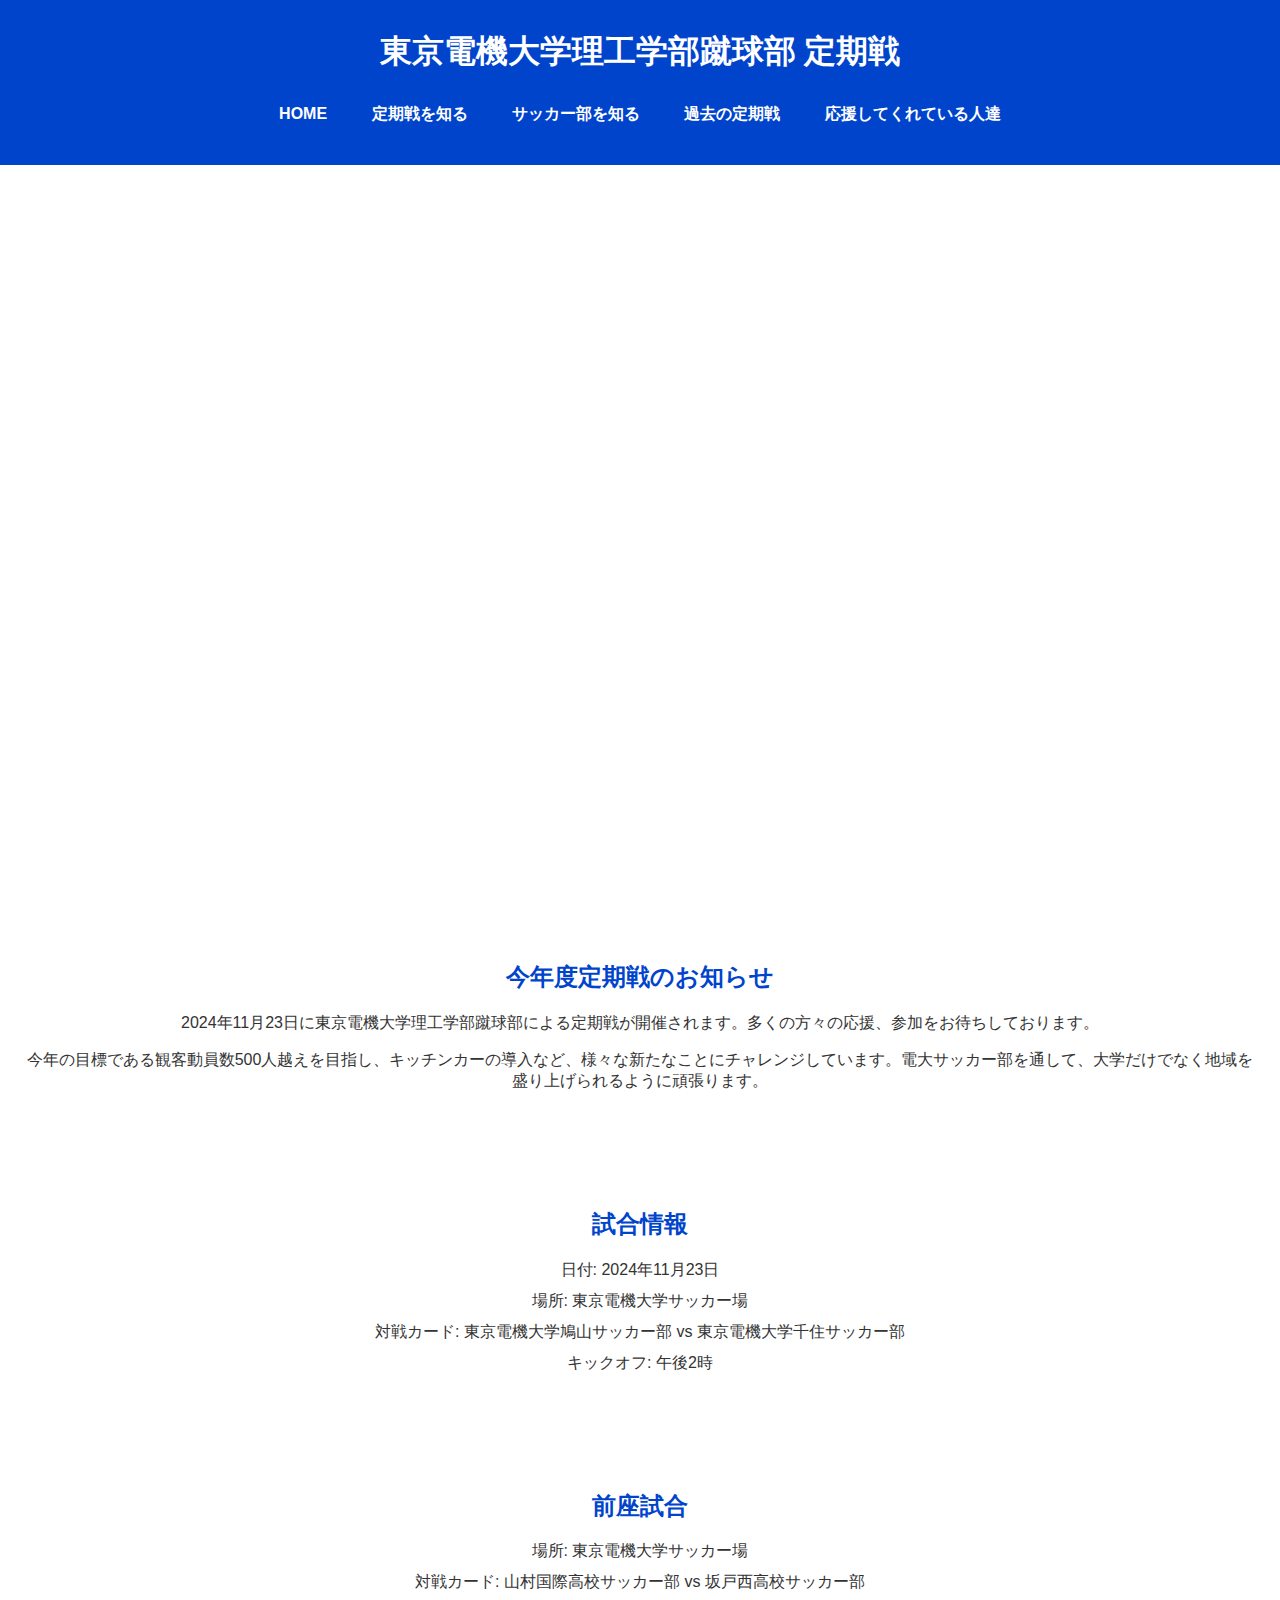
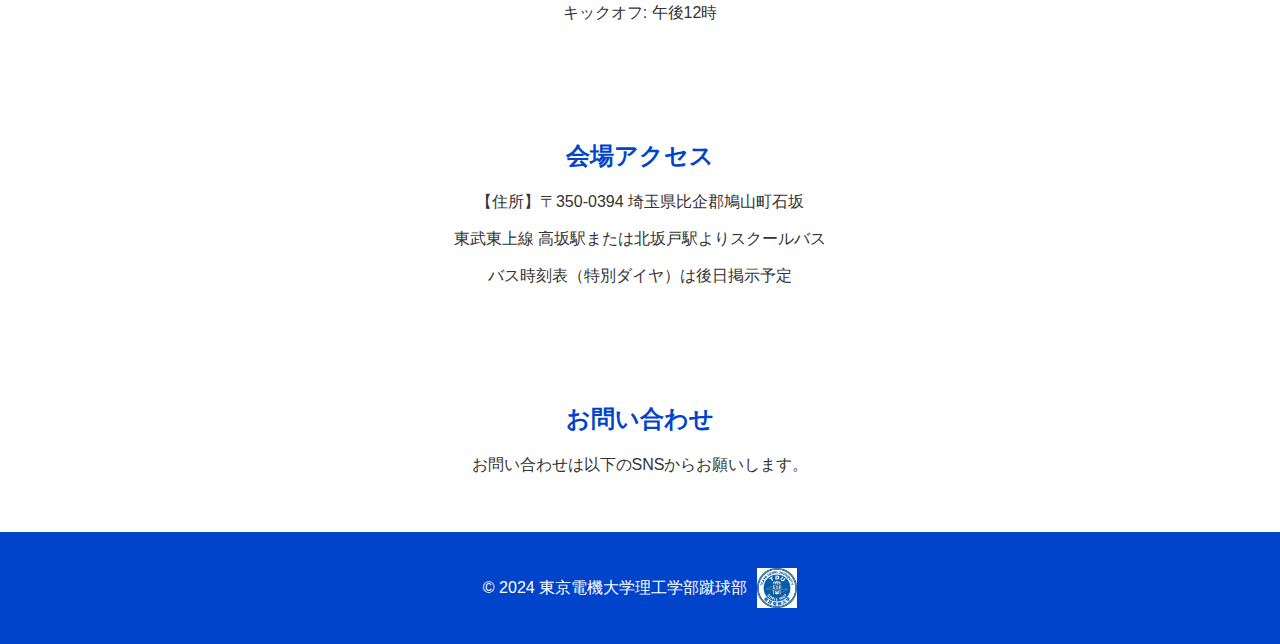
<file: index.html>
<!DOCTYPE html>
<html lang="ja">
<head>
    <!-- Google tag (gtag.js) -->
    <script async src="https://www.googletagmanager.com/gtag/js?id=G-T1VVJ628KN"></script>
    <script>
        window.dataLayer = window.dataLayer || [];
        function gtag(){dataLayer.push(arguments);}
        gtag('js', new Date());
        
        gtag('config', 'G-T1VVJ628KN');
    </script>
    
    <!-- Google Tag Manager -->
    <script>
        (function(w,d,s,l,i)
         {
             w[l]=w[l]||[];
             w[l].push({'gtm.start':new Date().getTime(),event:'gtm.js'});
             var f=d.getElementsByTagName(s)[0],j=d.createElement(s),dl=l!='dataLayer'?'&l='+l:'';
             j.async=true;
             j.src='https://www.googletagmanager.com/gtm.js?id='+i+dl;f.parentNode.insertBefore(j,f);
         }
        )(window,document,'script','dataLayer','GTM-W6V7LHB3');
    </script>
    <!-- End Google Tag Manager -->
    
    <meta charset="UTF-8">
    <meta name="viewport" content="width=device-width, initial-scale=1.0">
    <meta name="description" content="東京電機大学理工学部蹴球部定期戦の公式ホームページです。定期戦の情報やチームの紹介を掲載しています。">
    <meta name="keywords" content="東京電機大学, 理工学部, 蹴球部, 定期戦, ホームページ,　サッカー">
    <meta name="google-site-verification" content="q2jf1jD4cKJiaE-rbwuIXEd34B9_KiVD8Ll4ANy0tIY">
    <title>東京電機大学理工学部蹴球部 定期戦</title>
    <link rel="stylesheet" href="style.css">
</head>
<body>
    <!-- Google Tag Manager (noscript) -->
    <noscript>
        <iframe src="https://www.googletagmanager.com/ns.html?id=GTM-W6V7LHB3" height="0" width="0" style="display:none;visibility:hidden"></iframe>
    </noscript>
    <!-- End Google Tag Manager (noscript) -->

    <header>
        <div class="header-content">
            <h1>東京電機大学理工学部蹴球部 定期戦</h1>
        </div>
        <nav>
            <ul>
                <li><a href="https://tdu-soccer.github.io/tdu-soccer-web.github.io/">HOME</a></li>
                <li><a href="teikisen.html">定期戦を知る</a></li>
                <li><a href="soccer.html">サッカー部を知る</a></li>
                <li><a href="past.html">過去の定期戦</a></li>
                <li><a href="suport.html">応援してくれている人達</a></li>
            </ul>
        </nav>
    </header>

    <main>
        <div class="video-container">
            <iframe src="https://www.youtube.com/embed/xDZBx2HGlGc?si=bP9qb0Ne0caQpUBg&autoplay=1&mute=1&rel=0" title="YouTube video player" frameborder="0" allow="accelerometer; autoplay; clipboard-write; encrypted-media; gyroscope; picture-in-picture; web-share" referrerpolicy="strict-origin-when-cross-origin" allowfullscreen></iframe>
        </div>

        <section>
            <h2>今年度定期戦のお知らせ</h2>
            <p>2024年11月23日に東京電機大学理工学部蹴球部による定期戦が開催されます。多くの方々の応援、参加をお待ちしております。</p>
            <p>今年の目標である観客動員数500人越えを目指し、キッチンカーの導入など、様々な新たなことにチャレンジしています。電大サッカー部を通して、大学だけでなく地域を盛り上げられるように頑張ります。</p>
        </section>

        <section>
            <h2>試合情報</h2>
            <ul>
                <li>日付: 2024年11月23日</li>
                <li>場所: 東京電機大学サッカー場</li>
                <li>対戦カード: 東京電機大学鳩山サッカー部 vs 東京電機大学千住サッカー部</li>
                <li>キックオフ: 午後2時</li>
            </ul>
        </section>

        <section>
            <h2>前座試合</h2>
            <ul>
                <li>場所: 東京電機大学サッカー場</li>
                <li>対戦カード: 山村国際高校サッカー部 vs 坂戸西高校サッカー部</li>
                <li>キックオフ: 午後12時</li>
            </ul>
        </section>

        <section>
            <h2>会場アクセス</h2>
            <p>【住所】〒350-0394 埼玉県比企郡鳩山町石坂</p>
            <p>東武東上線 高坂駅または北坂戸駅よりスクールバス</p>
            <p>バス時刻表（特別ダイヤ）は後日掲示予定</p>
        </section>

        <section>
            <h2>お問い合わせ</h2>
            <p>お問い合わせは以下のSNSからお願いします。</p>
        </section>
    </main>

    <footer>
        <p>&copy; 2024 東京電機大学理工学部蹴球部 <img src="image/eemblem.png" alt="チームエンブレム" class="emblem"></p>
    </footer>
</body>
</html>
</file>
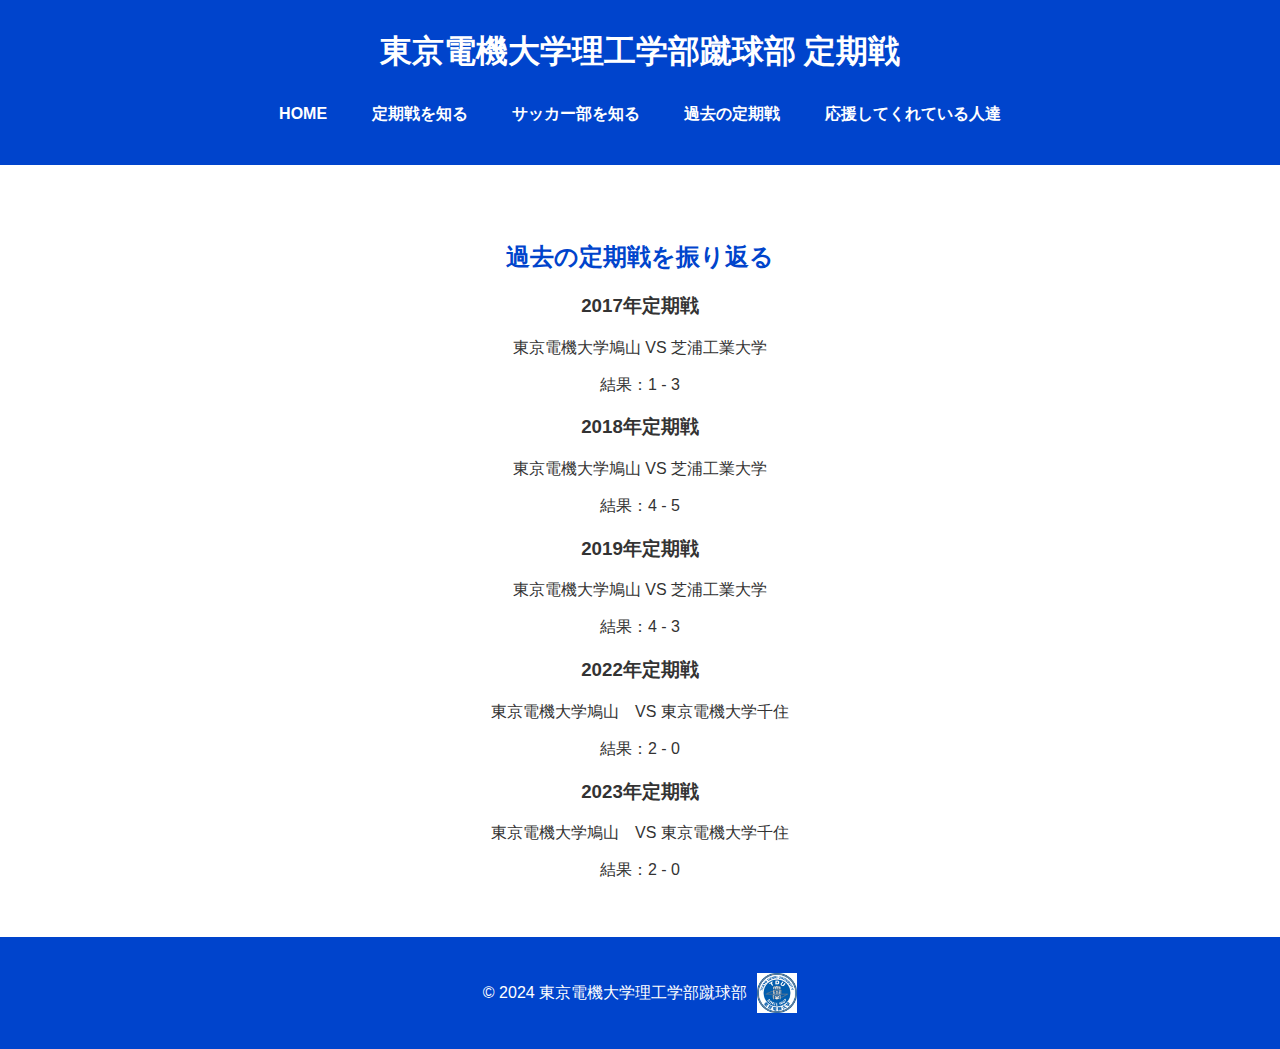
<file: past.html>
<!DOCTYPE html>
<html lang="ja">
<head>
    <!-- Google tag (gtag.js) -->
    <script async src="https://www.googletagmanager.com/gtag/js?id=G-T1VVJ628KN"></script>
    <script>
      window.dataLayer = window.dataLayer || [];
      function gtag(){dataLayer.push(arguments);}
      gtag('js', new Date());

      gtag('config', 'G-T1VVJ628KN');
    </script>

    <!-- Google Tag Manager -->
    <script>
        (function(w,d,s,l,i)
         {
             w[l]=w[l]||[];
             w[l].push({'gtm.start':new Date().getTime(),event:'gtm.js'});
             var f=d.getElementsByTagName(s)[0],j=d.createElement(s),dl=l!='dataLayer'?'&l='+l:'';
             j.async=true;j.src='https://www.googletagmanager.com/gtm.js?id='+i+dl;f.parentNode.insertBefore(j,f);
         }
        )(window,document,'script','dataLayer','GTM-W6V7LHB3');</script>
    <!-- End Google Tag Manager -->
    <meta charset="UTF-8">
    <meta name="viewport" content="width=device-width, initial-scale=1.0">
    <meta name="google-site-verification" content="q2jf1jD4cKJiaE-rbwuIXEd34B9_KiVD8Ll4ANy0tIY" />
    <title>東京電機大学理工学部蹴球部 定期戦</title>
    <link rel="stylesheet" href="style.css">
</head>
<body>
<!-- Google Tag Manager (noscript) -->
    <noscript><iframe src="https://www.googletagmanager.com/ns.html?id=GTM-W6V7LHB3"height="0" width="0" style="display:none;visibility:hidden"></iframe>
    </noscript>
<!-- End Google Tag Manager (noscript) -->
  <header>
      <div class="header-content">
          <h1>東京電機大学理工学部蹴球部 定期戦</h1>
      </div>
      <nav>
          <ul>
              <li><a href="https://tdu-soccer.github.io/tdu-soccer-web.github.io/">HOME</a></li>
              <li><a href="teikisen.html">定期戦を知る</a></li>
              <li><a href="soccer.html">サッカー部を知る</a></li>
              <li><a href="past.html">過去の定期戦</a></li>
              <li><a href="suport.html">応援してくれている人達</a></li>
          </ul>
      </nav>
  </header>

  <section>
      <h2>過去の定期戦を振り返る</h2>
      <ul>
        <li>
            <h3>2017年定期戦</h3>
            <p>東京電機大学鳩山 VS 芝浦工業大学</p>
            <p>結果：1 - 3</p>
        </li>
        <li>
            <h3>2018年定期戦</h3>
            <p>東京電機大学鳩山 VS 芝浦工業大学</p>
            <p>結果：4 - 5</p>
        </li>
        <li>
            <h3>2019年定期戦</h3>
            <p>東京電機大学鳩山 VS 芝浦工業大学</p>
            <p>結果：4 - 3</p>
        </li>
        <li>
            <h3>2022年定期戦</h3>
            <p>東京電機大学鳩山　VS 東京電機大学千住</p>
            <p>結果：2 - 0</p>
        </li>
        <li>
            <h3>2023年定期戦</h3>
            <p>東京電機大学鳩山　VS 東京電機大学千住</p>
            <p>結果：2 - 0</p>
        </li>
    </ul>
  </section>

  <footer>
      <p>&copy; 2024 東京電機大学理工学部蹴球部 <img src="image/eemblem.png" alt="チームエンブレム" class="emblem"></p>
  </footer>
</body>
</html>
</file>
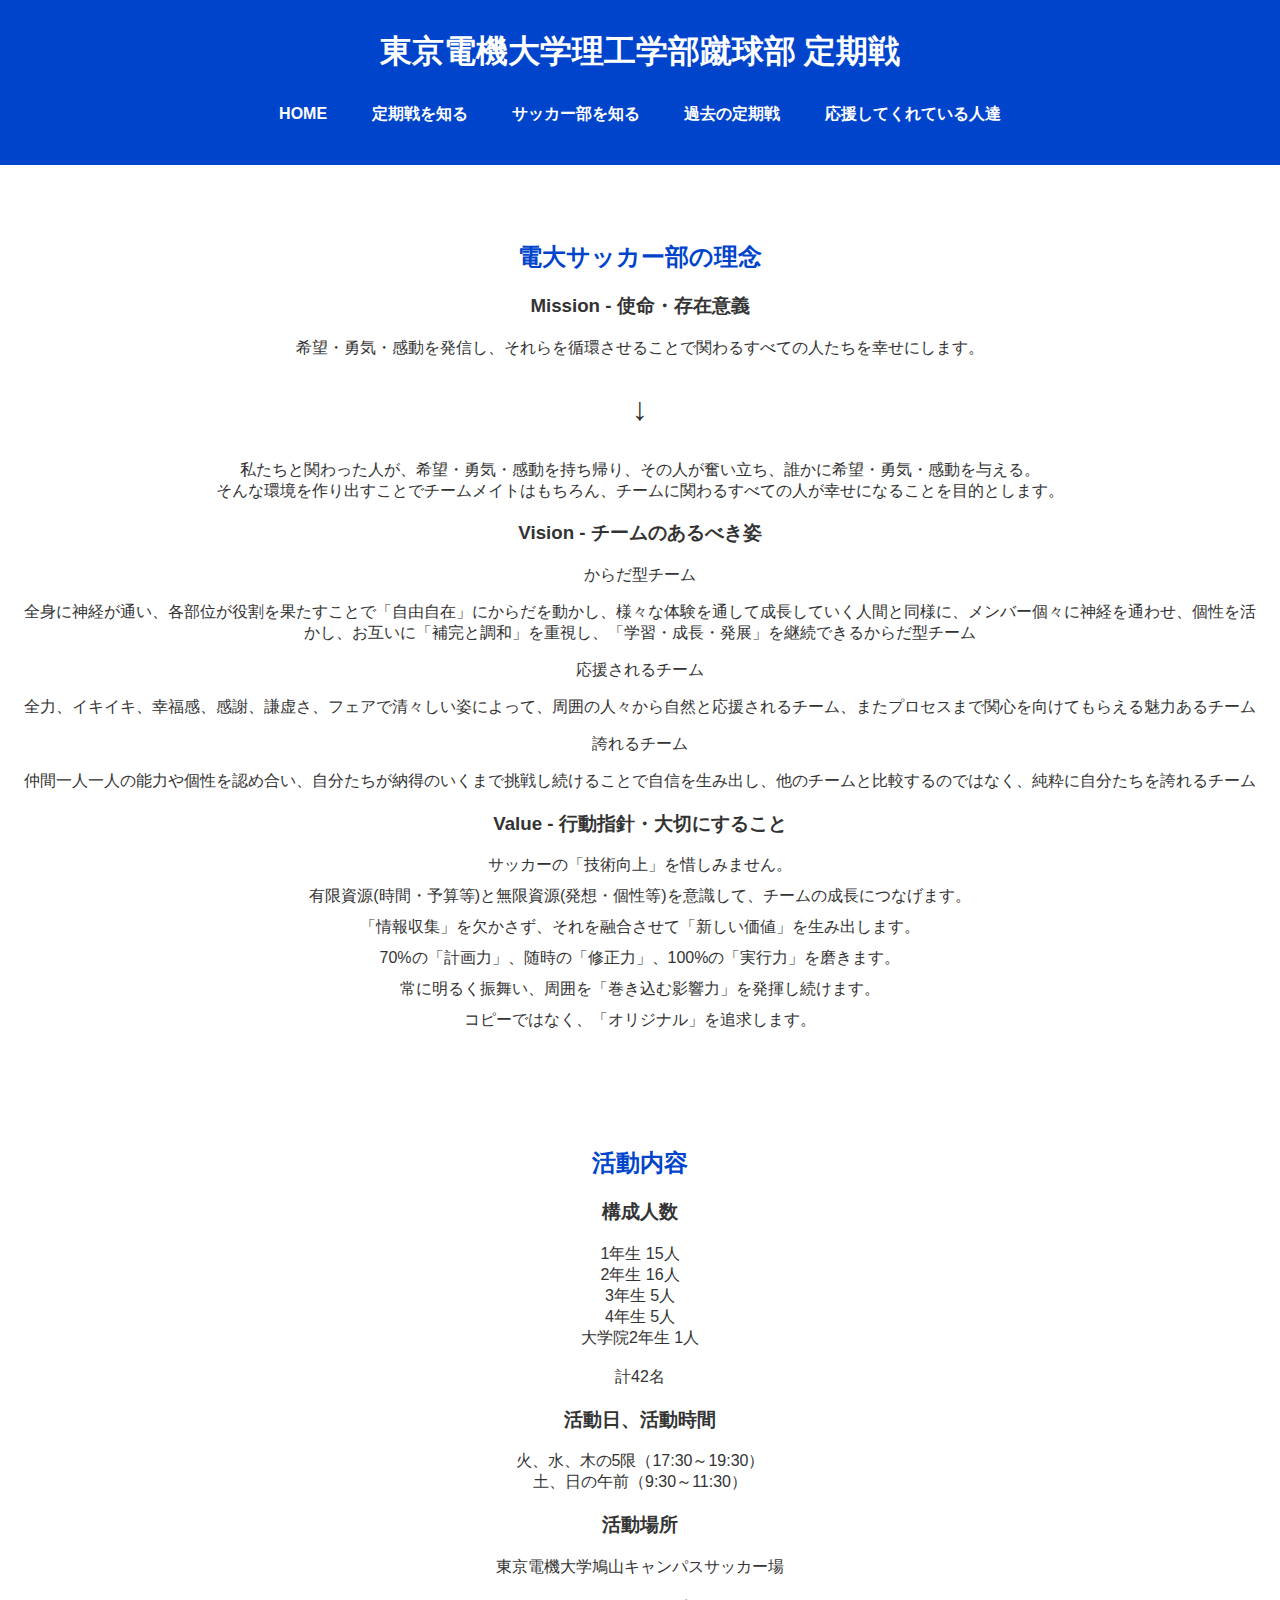
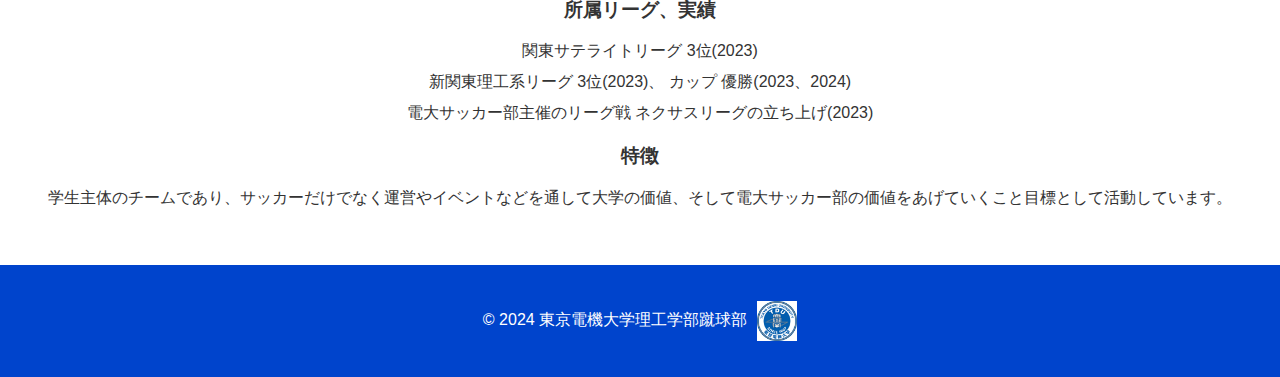
<file: soccer.html>
<!DOCTYPE html>
<html lang="ja">
<head>
    <!-- Google tag (gtag.js) -->
    <script async src="https://www.googletagmanager.com/gtag/js?id=G-T1VVJ628KN"></script>
    <script>
      window.dataLayer = window.dataLayer || [];
      function gtag(){dataLayer.push(arguments);}
      gtag('js', new Date());

      gtag('config', 'G-T1VVJ628KN');
    </script>
    <!-- Google Tag Manager -->
    <script>
        (function(w,d,s,l,i)
         {
             w[l]=w[l]||[];
             w[l].push({'gtm.start':new Date().getTime(),event:'gtm.js'});
             var f=d.getElementsByTagName(s)[0],j=d.createElement(s),dl=l!='dataLayer'?'&l='+l:'';
             j.async=true;
             j.src='https://www.googletagmanager.com/gtm.js?id='+i+dl;f.parentNode.insertBefore(j,f);
         }
        )(window,document,'script','dataLayer','GTM-W6V7LHB3');
    </script>
    <!-- End Google Tag Manager -->
    <meta charset="UTF-8">
    <meta name="viewport" content="width=device-width, initial-scale=1.0">
    <meta name="google-site-verification" content="q2jf1jD4cKJiaE-rbwuIXEd34B9_KiVD8Ll4ANy0tIY" />
    <title>東京電機大学理工学部蹴球部 定期戦</title>
    <link rel="stylesheet" href="style.css">
</head>
<body>
<!-- Google Tag Manager (noscript) -->
<noscript>
    <iframe src="https://www.googletagmanager.com/ns.html?id=GTM-W6V7LHB3"height="0" width="0" style="display:none;visibility:hidden"></iframe>
</noscript>
<!-- End Google Tag Manager (noscript) -->
  <header>
      <div class="header-content">
          <h1>東京電機大学理工学部蹴球部 定期戦</h1>
      </div>
      <nav>
          <ul>
              <li><a href="https://tdu-soccer.github.io/tdu-soccer-web.github.io/">HOME</a></li>
              <li><a href="teikisen.html">定期戦を知る</a></li>
              <li><a href="soccer.html">サッカー部を知る</a></li>
              <li><a href="past.html">過去の定期戦</a></li>
              <li><a href="suport.html">応援してくれている人達</a></li>
          </ul>
      </nav>
  </header>

  <section>
      <h2>電大サッカー部の理念</h2>

      <h3>Mission - 使命・存在意義</h3>
        <p>希望・勇気・感動を発信し、それらを循環させることで関わるすべての人たちを幸せにします。</p>
        <p style="text-align: center; font-size: 32px;">↓</p>
        <p>私たちと関わった人が、希望・勇気・感動を持ち帰り、その人が奮い立ち、誰かに希望・勇気・感動を与える。<br>
            そんな環境を作り出すことでチームメイトはもちろん、チームに関わるすべての人が幸せになることを目的とします。</p>
      
      <h3>Vision - チームのあるべき姿</h3>
        <ul>
            <li>からだ型チーム</li>
            <p>全身に神経が通い、各部位が役割を果たすことで「自由自在」にからだを動かし、様々な体験を通して成長していく人間と同様に、メンバー個々に神経を通わせ、個性を活かし、お互いに「補完と調和」を重視し、「学習・成長・発展」を継続できるからだ型チーム</p>
            <li>応援されるチーム</li>
            <p>全力、イキイキ、幸福感、感謝、謙虚さ、フェアで清々しい姿によって、周囲の人々から自然と応援されるチーム、またプロセスまで関心を向けてもらえる魅力あるチーム</p>
            <li>誇れるチーム</li>
            <p>仲間一人一人の能力や個性を認め合い、自分たちが納得のいくまで挑戦し続けることで自信を生み出し、他のチームと比較するのではなく、純粋に自分たちを誇れるチーム</p>
        </ul>

      <h3>Value - 行動指針・大切にすること</h3>
        <ul>
            <li>サッカーの「技術向上」を惜しみません。</li>
            <li>有限資源(時間・予算等)と無限資源(発想・個性等)を意識して、チームの成長につなげます。</li>
            <li>「情報収集」を欠かさず、それを融合させて「新しい価値」を生み出します。</li>
            <li>70%の「計画力」、随時の「修正力」、100%の「実行力」を磨きます。</li>
            <li>常に明るく振舞い、周囲を「巻き込む影響力」を発揮し続けます。</li>
            <li>コピーではなく、「オリジナル」を追求します。</li>
        </ul>
  </section>

  <section>
      <h2>活動内容</h2>

      <h3>構成人数</h3>
        <p>1年生 15人<br>
            2年生 16人<br>
            3年生 5人<br>
            4年生 5人<br>
            大学院2年生 1人<br><br>
            計42名
        </p>

      <h3>活動日、活動時間</h3>
        <p>火、水、木の5限（17:30～19:30）<br>
            土、日の午前（9:30～11:30）</p>

      <h3>活動場所</h3>
        <p>東京電機大学鳩山キャンパスサッカー場</p>

      <h3>所属リーグ、実績</h3>
        <ul>
            <li>関東サテライトリーグ 3位(2023)</li>
            <li>新関東理工系リーグ 3位(2023)、 カップ 優勝(2023、2024)</li>
            <li>電大サッカー部主催のリーグ戦 ネクサスリーグの立ち上げ(2023)</li>
        </ul>

      <h3>特徴</h3>
        <p>学生主体のチームであり、サッカーだけでなく運営やイベントなどを通して大学の価値、そして電大サッカー部の価値をあげていくこと目標として活動しています。</p>
  </section>
    
  <footer>
      <p>&copy; 2024 東京電機大学理工学部蹴球部 <img src="image/eemblem.png" alt="チームエンブレム" class="emblem"></p>
  </footer>
</body>
</html>
</file>
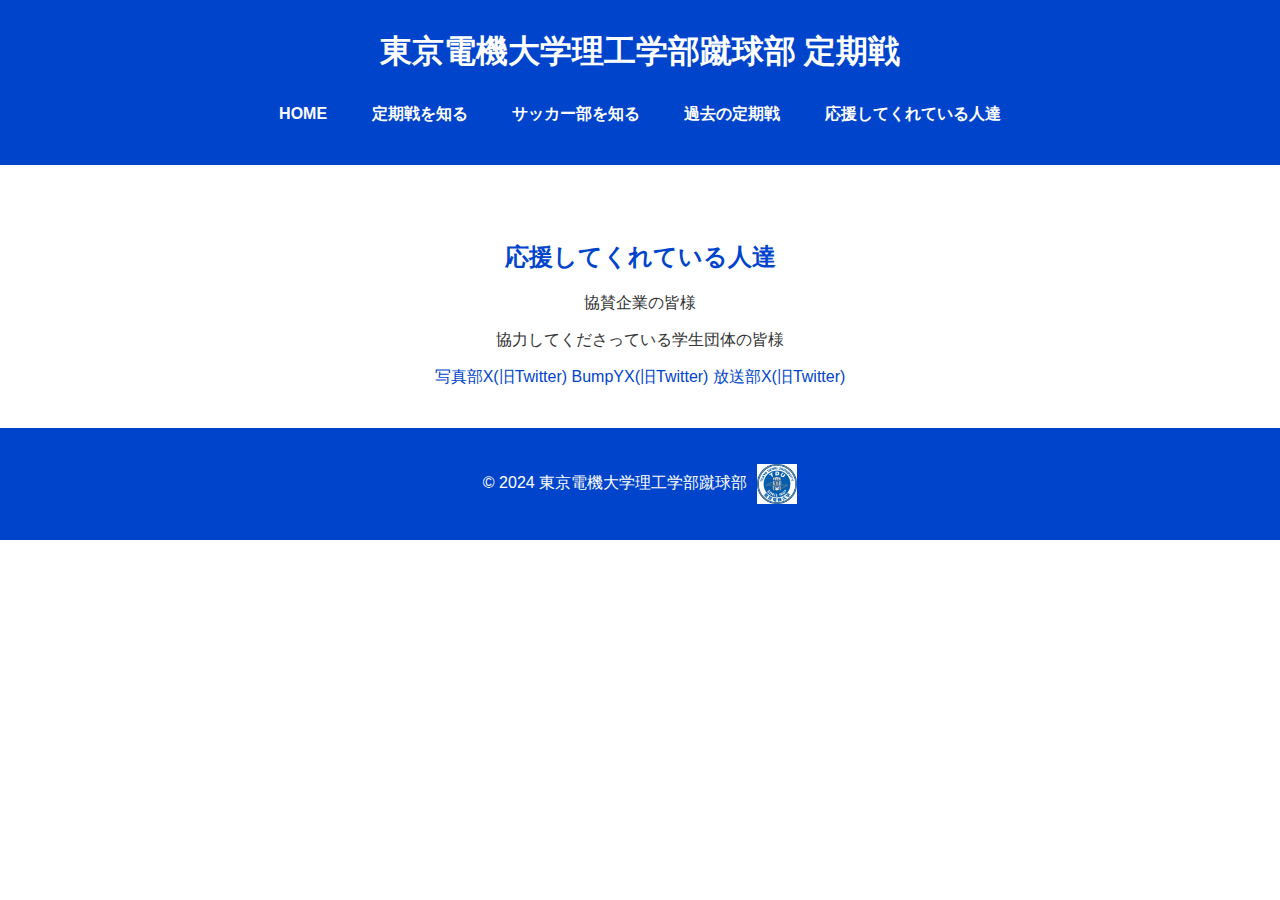
<file: suport.html>
<!DOCTYPE html>
<html lang="ja">
<head>
    <!-- Google tag (gtag.js) -->
    <script async src="https://www.googletagmanager.com/gtag/js?id=G-T1VVJ628KN"></script>
    <script>
      window.dataLayer = window.dataLayer || [];
      function gtag(){dataLayer.push(arguments);}
      gtag('js', new Date());

      gtag('config', 'G-T1VVJ628KN');
    </script>

    <!-- Google Tag Manager -->
    <script>
        (function(w,d,s,l,i)
         {
             w[l]=w[l]||[];
             w[l].push({'gtm.start':new Date().getTime(),event:'gtm.js'});
             var f=d.getElementsByTagName(s)[0],j=d.createElement(s),dl=l!='dataLayer'?'&l='+l:'';
             j.async=true;j.src='https://www.googletagmanager.com/gtm.js?id='+i+dl;f.parentNode.insertBefore(j,f);
         }
        )(window,document,'script','dataLayer','GTM-W6V7LHB3');
    </script>
    <!-- End Google Tag Manager -->
    <meta charset="UTF-8">
    <meta name="viewport" content="width=device-width, initial-scale=1.0">
    <meta name="google-site-verification" content="q2jf1jD4cKJiaE-rbwuIXEd34B9_KiVD8Ll4ANy0tIY" />
    <title>東京電機大学理工学部蹴球部 定期戦</title>
    <link rel="stylesheet" href="style.css">
</head>
<body>
<!-- Google Tag Manager (noscript) -->
<noscript>
    <iframe src="https://www.googletagmanager.com/ns.html?id=GTM-W6V7LHB3"height="0" width="0" style="display:none;visibility:hidden"></iframe>
</noscript>
<!-- End Google Tag Manager (noscript) -->
  <header>
      <div class="header-content">
          <h1>東京電機大学理工学部蹴球部 定期戦</h1>
      </div>
      <nav>
          <ul>
              <li><a href="https://tdu-soccer.github.io/tdu-soccer-web.github.io/">HOME</a></li>
              <li><a href="teikisen.html">定期戦を知る</a></li>
              <li><a href="soccer.html">サッカー部を知る</a></li>
              <li><a href="past.html">過去の定期戦</a></li>
              <li><a href="suport.html">応援してくれている人達</a></li>
          </ul>
      </nav>
  </header>

  <section>
      <h2>応援してくれている人達</h2>
      <p>協賛企業の皆様</p>
      <p>協力してくださっている学生団体の皆様</p>
      <a href="https://x.com/TDUsyashinbu" target="_blank" rel="noopener">写真部X(旧Twitter)</a>
      <a href="https://x.com/bumpy_21r" target="_blank" rel="noopener">BumpYX(旧Twitter)</a>
     <a href="https://x.com/kate_tdu" target="_blank" rel="noopener">放送部X(旧Twitter)</a>
  </section>

  <footer>
      <p>&copy; 2024 東京電機大学理工学部蹴球部 <img src="image/eemblem.png" alt="チームエンブレム" class="emblem"></p>
  </footer>
</body>
</html>
</file>
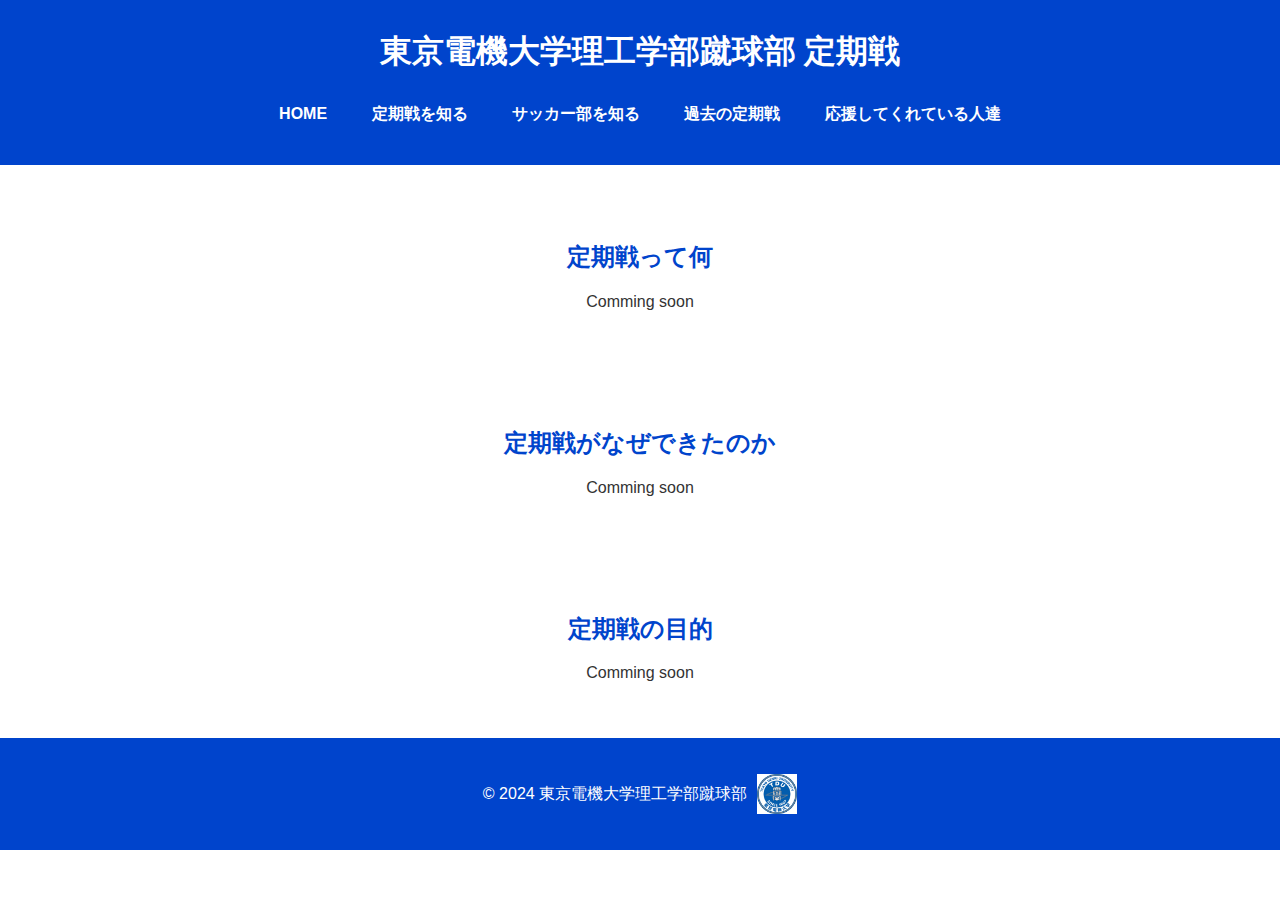
<file: teikisen.html>
<!DOCTYPE html>
<html lang="ja">
<head>
    <!-- Google tag (gtag.js) -->
    <script async src="https://www.googletagmanager.com/gtag/js?id=G-T1VVJ628KN"></script>
    <script>
      window.dataLayer = window.dataLayer || [];
      function gtag(){dataLayer.push(arguments);}
      gtag('js', new Date());

      gtag('config', 'G-T1VVJ628KN');
    </script>

    <!-- Google Tag Manager -->
    <script>
        (function(w,d,s,l,i)
         {
             w[l]=w[l]||[];
             w[l].push({'gtm.start':new Date().getTime(),event:'gtm.js'});
             var f=d.getElementsByTagName(s)[0],j=d.createElement(s),dl=l!='dataLayer'?'&l='+l:'';
             j.async=true;
             j.src='https://www.googletagmanager.com/gtm.js?id='+i+dl;
             f.parentNode.insertBefore(j,f);
         }
        )(window,document,'script','dataLayer','GTM-W6V7LHB3');
    </script>
<!-- End Google Tag Manager -->
    <meta charset="UTF-8">
    <meta name="viewport" content="width=device-width, initial-scale=1.0">
    <meta name="google-site-verification" content="q2jf1jD4cKJiaE-rbwuIXEd34B9_KiVD8Ll4ANy0tIY" />
    <title>東京電機大学理工学部蹴球部 定期戦</title>
    <link rel="stylesheet" href="style.css">
</head>
<body>
<!-- Google Tag Manager (noscript) -->
    <noscript>
        <iframe src="https://www.googletagmanager.com/ns.html?id=GTM-W6V7LHB3"height="0" width="0" style="display:none;visibility:hidden"></iframe>
    </noscript>
<!-- End Google Tag Manager (noscript) -->
  <header>
      <div class="header-content">
          <h1>東京電機大学理工学部蹴球部 定期戦</h1>
      </div>
      <nav>
          <ul>
              <li><a href="https://tdu-soccer.github.io/tdu-soccer-web.github.io/">HOME</a></li>
              <li><a href="teikisen.html">定期戦を知る</a></li>
              <li><a href="soccer.html">サッカー部を知る</a></li>
              <li><a href="past.html">過去の定期戦</a></li>
              <li><a href="suport.html">応援してくれている人達</a></li>
          </ul>
      </nav>
  </header>

  <section>
      <h2>定期戦って何</h2>
      <p>Comming soon</p>
  </section>

  <section>
      <h2>定期戦がなぜできたのか</h2>
      <p>Comming soon</p>
  </section>

  <section>
      <h2>定期戦の目的</h2>
      <p>Comming soon</p>
  </section>

  <footer>
      <p>&copy; 2024 東京電機大学理工学部蹴球部 <img src="image/eemblem.png" alt="チームエンブレム" class="emblem"></p>
  </footer>
</body>
</html>
</file>
<file: style.css>
/* 基本設定 */
body {
  font-family: Arial, sans-serif;
  margin: 0;
  padding: 0;
  background-color: #ffffff; /* 背景を白に */
  color: #333;
}

header {
  background-color: #0044cc; /* 東京電機大学のイメージカラーの青 */
  color: white;
  padding: 20px 0;
  text-align: center;
  margin-bottom: 16px;
}

.header-content {
  display: flex;
  flex-direction: column;
  align-items: center;
  justify-content: center;
}

header h1 {
  margin: 10px 0;
}

nav ul {
  list-style: none;
  padding: 0;
  margin: 20px 0;
}

nav ul li {
  display: inline;
  margin: 0 20px;
}

nav ul li a {
  color: white;
  text-decoration: none;
  font-weight: bold;
}

section {
  padding: 40px 20px;
  text-align: center;
}

h2 {
  color: #0044cc; /* 青色の見出し */
}

.video-container {
  position: relative;
  width: 80%;  /* 動画の幅をページ幅の80%に設定 */
  max-width: 800px; /* 最大幅を800pxに制限 */
  margin: 16px auto 0 auto; /* 上部に16pxの余白を追加し、中央寄せ */
  padding-top: 56.25%; /* 16:9の比率を保つためのトリック */
}

iframe {
  position: absolute;
  top: 0;
  left: 0;
  width: 100%; /* 幅を親要素に合わせる */
  height: 100%; /* 高さも同様に親要素に合わせる */
  border: 0;
}

footer {
  background-color: #0044cc;
  color: white;
  text-align: center;
  padding: 20px 0;
}

footer p {
  display: flex;
  justify-content: center;
  align-items: center;
}

footer img.emblem {
  width: 40px;
  height: 40px;
  margin-left: 10px;
}

ul {
  list-style: none;
  padding: 0;
}

ul li {
  margin: 10px 0;
}

a {
  color: #0044cc;
  text-decoration: none;
}

a:hover {
  text-decoration: underline;
}

/* モバイルフレンドリー対応 */
@media only screen and (max-width: 600px) {
  body {
    font-size: 14px;
    padding: 10px;
  }

  header {
    padding: 15px 0;
  }

  header h1 {
    font-size: 20px;
  }

  nav ul {
    display: flex;
    flex-direction: column;
    align-items: center;
  }

  nav ul li {
    margin: 10px 0;
    display: block;
  }

  .video-container {
    position: relative;
    width: 100%; /* モバイルでは幅を100%に */
    margin: 16px auto 0 auto;
    padding-top: 56.25%; /* 16:9の比率を維持 */
  }

  section {
    padding: 20px 10px;
  }

  footer {
    font-size: 12px;
  }

  footer img.emblem {
    width: 30px;
    height: 30px;
  }
}
</file>
